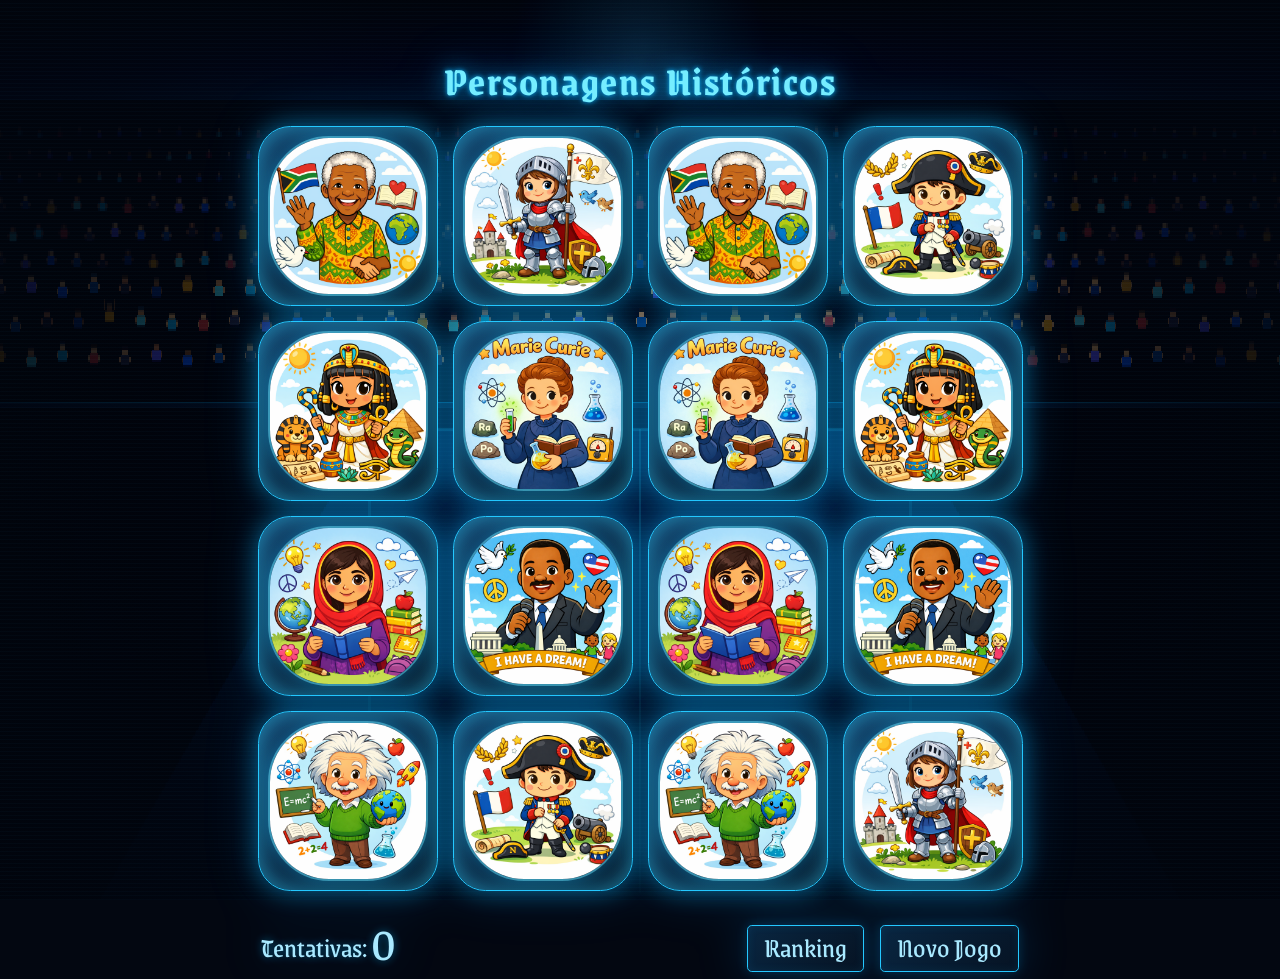
<file: games/memoria/index.html>
<!DOCTYPE html>
<html lang="pt-BR">

<head>
	<meta charset="UTF-8">
	<title>Jogo da Memória - Personagens Históricos | XByte Games Studio</title>
	<meta name="viewport" content="width=device-width, initial-scale=1">
	<link rel="stylesheet" href="https://public.codepenassets.com/css/reset-2.0.min.css">
	<link rel="stylesheet" href="./style.css">
</head>

<body>
		<!-- Versão atualizada do jogo da memória fornecida para substituir a versão anterior. -->
		<div class="stadium-bg" aria-hidden="true"><canvas id="stadium-canvas" width="900" height="520"></canvas></div>
	<main>
		<div class="game">
			<h1 class="game-title">Personagens Históricos</h1>
			<div class="board is-loading">
				<!-- Cards serão gerados dinamicamente pelo JavaScript -->
			</div>
			<div class="marquee">
				<span class="marquee-text">Acertou!</span>
			</div>
			<div id="info-modal" class="info-modal hidden">
				<div class="info-content">
					<button id="close-info" class="close-btn">&times;</button>
					<h2 id="character-name" class="character-name"></h2>
					<div class="type-line" aria-hidden="true"><span></span><i></i></div>
					<p id="character-description" class="character-description"></p>
				</div>
			</div>
		</div>
		<div class="interface">
			<div class="interface-data interface-data-tries">Tentativas: <span class="tries-value">0</span></div>
			<div class="interface-data interface-data-best">Melhor: <span class="best-value">0</span></div>
			<button id="show-ranking" class="interface-btn interface-btn-secondary">Ranking</button>
				<button id="reset-game" class="interface-btn">Novo Jogo</button>
		</div>
	<section id="ranking-panel" class="ranking-panel" aria-hidden="true"><div class="ranking-head"><span>HALL DA FAMA</span><button id="close-ranking" class="ranking-close" aria-label="Fechar ranking">×</button></div><p class="ranking-subtitle">Melhores performances</p><ol id="ranking-list" class="ranking-list"></ol><p id="ranking-empty" class="ranking-empty">Complete uma partida para entrar no ranking.</p></section>
</main>
	<script src="./script.js"></script>

</body>

</html>
</file>
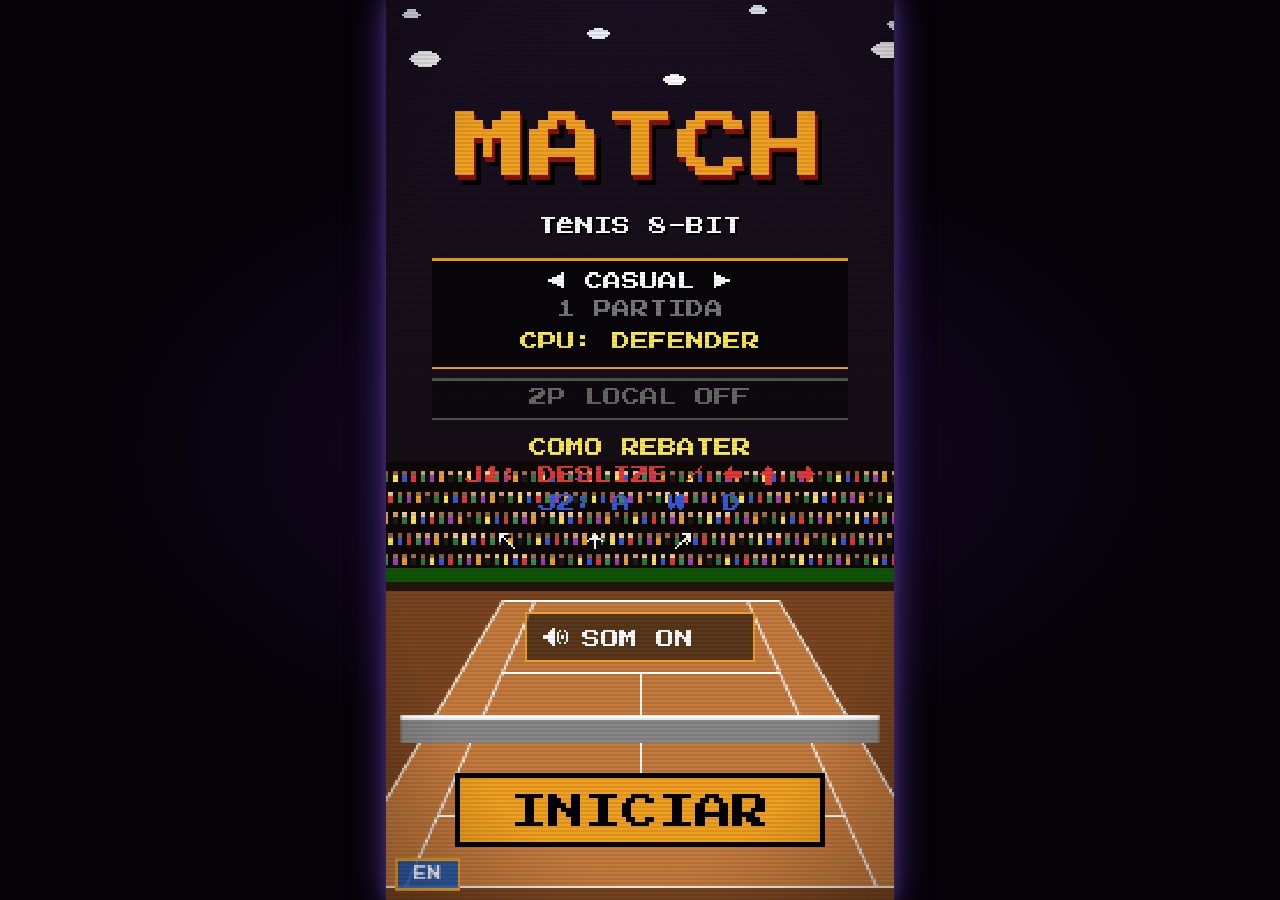
<file: games/tennis/index.html>
<!DOCTYPE html>
<html lang="pt-BR">
<head>
  <meta charset="UTF-8">
  <meta name="viewport" content="width=device-width, initial-scale=1.0">
  <title>MATCH POINT — 8-Bit Tennis</title>
  <link rel="preconnect" href="https://fonts.googleapis.com">
  <link rel='stylesheet' href='https://fonts.googleapis.com/css2?family=Press+Start+2P&display=swap'>
  <link rel="stylesheet" href="./style.css">
</head>
<body>
  <!-- Área principal do jogo: o canvas é desenhado pelo script.js e o filtro scan adiciona o visual retrô. -->
  <div id="wrap">
    <canvas id="game" width="220" height="390"></canvas>
    <div id="scan"></div>
  </div>
  <!-- Lógica original do jogo de tênis, isolada nesta pasta. -->
  <script src="./script.js"></script>
</body>
</html>
</file>
<file: games/memoria/style.css>
/* Comentário: define uma regra CSS condicional ou de configuração. */
@import url("https://fonts.googleapis.com/css2?family=Grenze+Gotisch&display=swap");

/* Comentário: seleciona os elementos que recebem os estilos desta regra. */
:root {
/* Comentário: define a propriedade CSS --text-color para a regra atual. */
	--text-color: oklch(98.5% 0 0);
/* Comentário: define a propriedade CSS --bg-color para a regra atual. */
	--bg-color: oklch(14.5% 0 0);
/* Comentário: define a propriedade CSS --surface-color para a regra atual. */
	--surface-color: oklch(39.6% 0.141 25.723);

/* Comentário: define a propriedade CSS --button-bg-color para a regra atual. */
	--button-bg-color: oklch(40.8% 0.123 38.172);
/* Comentário: define a propriedade CSS --button-hover-bg-color para a regra atual. */
	--button-hover-bg-color: oklch(47% 0.157 37.304);
/* Comentário: define a propriedade CSS --button-active-bg-color para a regra atual. */
	--button-active-bg-color: oklch(26.6% 0.079 36.259);
/* Comentário: define a propriedade CSS --button-match-bg-color para a regra atual. */
	--button-match-bg-color: oklch(20.5% 0 0);
/* Comentário: define a propriedade CSS --button-match-active-bg-color para a regra atual. */
	--button-match-active-bg-color: oklch(62.3% 0.214 259.815);
/* Comentário: define a propriedade CSS --button-border-color para a regra atual. */
	--button-border-color: oklch(47% 0.157 37.304);
/* Comentário: define a propriedade CSS --button-active-border-color para a regra atual. */
	--button-active-border-color: oklch(47% 0.157 37.304);
/* Comentário: define a propriedade CSS --button-match-border-color para a regra atual. */
	--button-match-border-color: oklch(27.4% 0.006 286.033);
/* Comentário: define a propriedade CSS --button-match-shine-color para a regra atual. */
	--button-match-shine-color: oklch(64.6% 0.222 41.116);

	/* prettier-ignore */
/* Comentário: define a propriedade CSS --ease-elastic para a regra atual. */
	--ease-elastic: linear(0, 1.114 8.5%, 1.37 12.9%, 1.315 16.2%, 0.941 24%, 0.869 27.8%, 0.882 30.7%, 1.012 38.3%, 1.046 42.7%, 0.984, 1.006 72.2%, 1);
/* Comentário: define a propriedade CSS --ease-out para a regra atual. */
	--ease-out: cubic-bezier(0.25, 1, 0.5, 1);
/* Comentário: define a propriedade CSS --ease-in-back para a regra atual. */
	--ease-in-back: cubic-bezier(0.68, -0.6, 0.32, 1);
/* Comentário: encerra a regra CSS iniciada acima. */
}

/* Comentário: seleciona os elementos que recebem os estilos desta regra. */
* {
/* Comentário: define a propriedade CSS box-sizing para a regra atual. */
	box-sizing: border-box;
/* Comentário: encerra a regra CSS iniciada acima. */
}

/* Comentário: continua o seletor ou valor da regra CSS atual. */
html,
/* Comentário: seleciona os elementos que recebem os estilos desta regra. */
body {
/* Comentário: define a propriedade CSS height para a regra atual. */
	height: 100%;
/* Comentário: encerra a regra CSS iniciada acima. */
}

/* Comentário: seleciona os elementos que recebem os estilos desta regra. */
body {
/* Comentário: define a propriedade CSS position para a regra atual. */
	position: relative;
/* Comentário: define a propriedade CSS display para a regra atual. */
	display: grid;
/* Comentário: define a propriedade CSS place-items para a regra atual. */
	place-items: center;
/* Comentário: define a propriedade CSS font-family para a regra atual. */
	font-family: system-ui, sans-serif;
/* Comentário: define a propriedade CSS font-family para a regra atual. */
	font-family: "Grenze Gotisch", system-ui;
/* Comentário: define a propriedade CSS color para a regra atual. */
	color: var(--text-color);
/* Comentário: define a propriedade CSS background para a regra atual. */
	background: var(--bg-color);
/* Comentário: define a propriedade CSS text-rendering para a regra atual. */
	text-rendering: optimizeLegibility;
/* Comentário: define a propriedade CSS -webkit-font-smoothing para a regra atual. */
	-webkit-font-smoothing: antialiased;
/* Comentário: define a propriedade CSS -moz-osx-font-smoothing para a regra atual. */
	-moz-osx-font-smoothing: grayscale;
/* Comentário: define a propriedade CSS padding para a regra atual. */
	padding: 1rem;
/* Comentário: encerra a regra CSS iniciada acima. */
}

/* Comentário: seleciona os elementos que recebem os estilos desta regra. */
.stadium-bg {
/* Comentário: define a propriedade CSS position para a regra atual. */
	position: fixed;
/* Comentário: define a propriedade CSS inset para a regra atual. */
	inset: 0;
/* Comentário: define a propriedade CSS z-index para a regra atual. */
	z-index: -1;
/* Comentário: define a propriedade CSS overflow para a regra atual. */
	overflow: hidden;
/* Comentário: define a propriedade CSS background para a regra atual. */
	background: #090718;
/* Comentário: encerra a regra CSS iniciada acima. */
}

/* Comentário: seleciona os elementos que recebem os estilos desta regra. */
.stadium-bg::after {
/* Comentário: define a propriedade CSS content para a regra atual. */
	content: "";
/* Comentário: define a propriedade CSS position para a regra atual. */
	position: absolute;
/* Comentário: define a propriedade CSS inset para a regra atual. */
	inset: 0;
/* Comentário: define a propriedade CSS background para a regra atual. */
	background: radial-gradient(ellipse at center, transparent 15%, rgba(4, 3, 14, .72) 84%);
/* Comentário: define a propriedade CSS pointer-events para a regra atual. */
	pointer-events: none;
/* Comentário: encerra a regra CSS iniciada acima. */
}

/* Comentário: seleciona os elementos que recebem os estilos desta regra. */
#stadium-canvas {
/* Comentário: define a propriedade CSS width para a regra atual. */
	width: 100%;
/* Comentário: define a propriedade CSS height para a regra atual. */
	height: 100%;
/* Comentário: define a propriedade CSS image-rendering para a regra atual. */
	image-rendering: pixelated;
/* Comentário: define a propriedade CSS opacity para a regra atual. */
	opacity: .82;
/* Comentário: encerra a regra CSS iniciada acima. */
}

/* Comentário: seleciona os elementos que recebem os estilos desta regra. */
main {
/* Comentário: define a propriedade CSS position para a regra atual. */
	position: relative;
/* Comentário: define a propriedade CSS z-index para a regra atual. */
	z-index: 2;
/* Comentário: define a propriedade CSS display para a regra atual. */
	display: grid;
/* Comentário: define a propriedade CSS gap para a regra atual. */
	gap: 2rem;
/* Comentário: define a propriedade CSS inline-size para a regra atual. */
	inline-size: 85vmin;
/* Comentário: define a propriedade CSS margin para a regra atual. */
	margin: auto;
/* Comentário: encerra a regra CSS iniciada acima. */
}

/* Comentário: seleciona os elementos que recebem os estilos desta regra. */
.game {
/* Comentário: define a propriedade CSS position para a regra atual. */
	position: relative;
/* Comentário: define a propriedade CSS container-type para a regra atual. */
	container-type: inline-size;
/* Comentário: encerra a regra CSS iniciada acima. */
}

/* Comentário: seleciona os elementos que recebem os estilos desta regra. */
.game-title {
/* Comentário: define a propriedade CSS text-align para a regra atual. */
	text-align: center;
/* Comentário: define a propriedade CSS font-size para a regra atual. */
	font-size: 2.5rem;
/* Comentário: define a propriedade CSS margin-bottom para a regra atual. */
	margin-bottom: 1rem;
/* Comentário: define a propriedade CSS color para a regra atual. */
	color: var(--text-color);
/* Comentário: encerra a regra CSS iniciada acima. */
}

/* Comentário: seleciona os elementos que recebem os estilos desta regra. */
.interface {
/* Comentário: define a propriedade CSS display para a regra atual. */
	display: flex;
/* Comentário: define a propriedade CSS flex-wrap para a regra atual. */
	flex-wrap: wrap;
/* Comentário: define a propriedade CSS align-items para a regra atual. */
	align-items: baseline;
/* Comentário: define a propriedade CSS padding-inline para a regra atual. */
	padding-inline: 0.2rem;
/* Comentário: define a propriedade CSS gap para a regra atual. */
	gap: 1rem;
/* Comentário: define a propriedade CSS font-size para a regra atual. */
	font-size: calc(0.6rem + 2vmin);
/* Comentário: encerra a regra CSS iniciada acima. */
}

/* Comentário: seleciona os elementos que recebem os estilos desta regra. */
.interface-data {
/* Comentário: define a propriedade CSS display para a regra atual. */
	display: flex;
/* Comentário: define a propriedade CSS align-items para a regra atual. */
	align-items: center;
/* Comentário: define a propriedade CSS gap para a regra atual. */
	gap: 0.3rem;
/* Comentário: define a propriedade CSS line-height para a regra atual. */
	line-height: 1;
/* Comentário: encerra a regra CSS iniciada acima. */
}

/* Comentário: seleciona os elementos que recebem os estilos desta regra. */
.interface-data span {
/* Comentário: define a propriedade CSS display para a regra atual. */
	display: inline-block;
/* Comentário: define a propriedade CSS position para a regra atual. */
	position: relative;
/* Comentário: define a propriedade CSS top para a regra atual. */
	top: -0.1em;
/* Comentário: define a propriedade CSS font-size para a regra atual. */
	font-size: 1.8em;
/* Comentário: define a propriedade CSS font-variant-numeric para a regra atual. */
	font-variant-numeric: tabular-nums;
/* Comentário: define a propriedade CSS letter-spacing para a regra atual. */
	letter-spacing: -0.05em;
/* Comentário: encerra a regra CSS iniciada acima. */
}

/* Comentário: seleciona os elementos que recebem os estilos desta regra. */
.interface-data-best {
/* Comentário: define a propriedade CSS display para a regra atual. */
	display: none;
/* Comentário: encerra a regra CSS iniciada acima. */
}

/* Comentário: seleciona os elementos que recebem os estilos desta regra. */
.interface-btn {
/* Comentário: define a propriedade CSS margin-inline-start para a regra atual. */
	margin-inline-start: auto;
/* Comentário: encerra a regra CSS iniciada acima. */
}

/* Comentário: seleciona os elementos que recebem os estilos desta regra. */
button {
/* Comentário: define a propriedade CSS appearance para a regra atual. */
	appearance: none;
/* Comentário: define a propriedade CSS font para a regra atual. */
	font: inherit;
/* Comentário: define a propriedade CSS line-height para a regra atual. */
	line-height: 1;
/* Comentário: define a propriedade CSS border para a regra atual. */
	border: unset;
/* Comentário: define a propriedade CSS color para a regra atual. */
	color: inherit;
/* Comentário: define a propriedade CSS padding para a regra atual. */
	padding: 0.5rem 1rem 0.6rem;
/* Comentário: define a propriedade CSS border-radius para a regra atual. */
	border-radius: 0.3rem;
/* Comentário: define a propriedade CSS background para a regra atual. */
	background: var(--button-bg-color);
/* Comentário: define a propriedade CSS border para a regra atual. */
	border: 1px solid var(--button-border-color);
/* Comentário: define a propriedade CSS cursor para a regra atual. */
	cursor: pointer;
/* Comentário: define a propriedade CSS touch-action para a regra atual. */
	touch-action: manipulation;
/* Comentário: encerra a regra CSS iniciada acima. */
}

/* Comentário: seleciona os elementos que recebem os estilos desta regra. */
button:focus-visible {
/* Comentário: define a propriedade CSS outline para a regra atual. */
	outline: 1px dashed white;
/* Comentário: define a propriedade CSS outline-offset para a regra atual. */
	outline-offset: 2px;
/* Comentário: encerra a regra CSS iniciada acima. */
}

/* Comentário: seleciona os elementos que recebem os estilos desta regra. */
button:not(:disabled):where(:hover, :focus-visible) {
/* Comentário: define a propriedade CSS --button-bg-color para a regra atual. */
	--button-bg-color: var(--button-hover-bg-color);
/* Comentário: encerra a regra CSS iniciada acima. */
}

/* Comentário: seleciona os elementos que recebem os estilos desta regra. */
.marquee {
/* Comentário: define a propriedade CSS --deg para a regra atual. */
	--deg: -6deg;
/* Comentário: define a propriedade CSS --duration para a regra atual. */
	--duration: 2.2s;
/* Comentário: define a propriedade CSS display para a regra atual. */
	display: none;
/* Comentário: define a propriedade CSS place-content para a regra atual. */
	place-content: center;
/* Comentário: define a propriedade CSS position para a regra atual. */
	position: absolute;
/* Comentário: define a propriedade CSS inset para a regra atual. */
	inset: -5%;
/* Comentário: define a propriedade CSS width para a regra atual. */
	width: 110%;
/* Comentário: define a propriedade CSS z-index para a regra atual. */
	z-index: 1;
/* Comentário: define a propriedade CSS font-size para a regra atual. */
	font-size: 26cqmin;
/* Comentário: define a propriedade CSS line-height para a regra atual. */
	line-height: 1;
/* Comentário: define a propriedade CSS white-space para a regra atual. */
	white-space: nowrap;
/* Comentário: define a propriedade CSS transform para a regra atual. */
	transform: rotate(var(--deg)) skew(var(--deg));
/* Comentário: define a propriedade CSS pointer-events para a regra atual. */
	pointer-events: none;
/* Comentário: define a propriedade CSS paint-order para a regra atual. */
	paint-order: stroke;
/* Comentário: define a propriedade CSS -webkit-text-stroke para a regra atual. */
	-webkit-text-stroke: 6cqmin var(--bg-color);
/* Comentário: define a propriedade CSS animation para a regra atual. */
	animation: marquee-reveal var(--duration) var(--ease-out),
/* Comentário: completa uma declaração ou parte da lista de propriedades CSS. */
		marquee-mask-position 3s var(--ease-out);
/* Comentário: define a propriedade CSS mask-image para a regra atual. */
	mask-image: linear-gradient(to left, transparent 50%, black 75%);
/* Comentário: define a propriedade CSS mask-position para a regra atual. */
	mask-position: 100% center;
/* Comentário: define a propriedade CSS mask-size para a regra atual. */
	mask-size: 400% 100%;
/* Comentário: encerra a regra CSS iniciada acima. */
}

/* Comentário: seleciona os elementos que recebem os estilos desta regra. */
.marquee.is-combo {
/* Comentário: define a propriedade CSS --duration para a regra atual. */
	--duration: 600ms;
/* Comentário: define a propriedade CSS letter-spacing para a regra atual. */
	letter-spacing: -0.05em;
/* Comentário: encerra a regra CSS iniciada acima. */
}

/* Comentário: seleciona os elementos que recebem os estilos desta regra. */
.marquee-text {
/* Comentário: define a propriedade CSS animation para a regra atual. */
	animation: marquee-drift var(--duration) linear forwards;
/* Comentário: encerra a regra CSS iniciada acima. */
}

/* Comentário: seleciona os elementos que recebem os estilos desta regra. */
.board {
/* Comentário: define a propriedade CSS position para a regra atual. */
	position: relative;
/* Comentário: define a propriedade CSS display para a regra atual. */
	display: grid;
/* Comentário: define a propriedade CSS grid-template-columns para a regra atual. */
	grid-template-columns: repeat(4, 1fr);
/* Comentário: define a propriedade CSS gap para a regra atual. */
	gap: 2cqmin;
/* Comentário: encerra a regra CSS iniciada acima. */
}

/* Comentário: seleciona os elementos que recebem os estilos desta regra. */
.card {
/* Comentário: define a propriedade CSS position para a regra atual. */
	position: relative;
/* Comentário: define a propriedade CSS display para a regra atual. */
	display: grid;
/* Comentário: define a propriedade CSS place-items para a regra atual. */
	place-items: center;
/* Comentário: define a propriedade CSS overflow para a regra atual. */
	overflow: hidden;
/* Comentário: define a propriedade CSS padding para a regra atual. */
	padding: 0;
/* Comentário: define a propriedade CSS font-size para a regra atual. */
	font-size: 6cqmin;
/* Comentário: define a propriedade CSS aspect-ratio para a regra atual. */
	aspect-ratio: 1;
/* Comentário: define a propriedade CSS border-radius para a regra atual. */
	border-radius: 10cqmin;
/* Comentário: define a propriedade CSS corner-shape para a regra atual. */
	corner-shape: squircle;
/* Comentário: define a propriedade CSS will-change para a regra atual. */
	will-change: transform;
/* Comentário: define a propriedade CSS transition para a regra atual. */
	transition: opacity 300ms var(--ease-out), background 100ms var(--ease-out);
/* Comentário: define a propriedade CSS box-shadow para a regra atual. */
	box-shadow: inset 0 0 1cqmin 0.5cqmin var(--button-bg-color),
/* Comentário: completa uma declaração ou parte da lista de propriedades CSS. */
		inset 0 0 0 1.5cqmin hsl(0 0% 0% / 0.1);
/* Comentário: define a propriedade CSS background para a regra atual. */
	background: var(--button-bg-color);
/* Comentário: define a propriedade CSS border para a regra atual. */
	border: 1px solid var(--button-border-color);
/* Comentário: encerra a regra CSS iniciada acima. */
}

/* Comentário: seleciona os elementos que recebem os estilos desta regra. */
.card[aria-pressed="true"] {
/* Comentário: define a propriedade CSS --button-bg-color para a regra atual. */
	--button-bg-color: var(--button-active-bg-color);
/* Comentário: define a propriedade CSS --button-border-color para a regra atual. */
	--button-border-color: var(--button-active-border-color);
/* Comentário: encerra a regra CSS iniciada acima. */
}

/* Comentário: seleciona os elementos que recebem os estilos desta regra. */
.card:disabled {
/* Comentário: define a propriedade CSS --button-bg-color para a regra atual. */
	--button-bg-color: var(--button-match-bg-color);
/* Comentário: define a propriedade CSS --button-border-color para a regra atual. */
	--button-border-color: var(--button-match-border-color);
/* Comentário: define a propriedade CSS cursor para a regra atual. */
	cursor: revert;
/* Comentário: define a propriedade CSS color para a regra atual. */
	color: currentcolor;
/* Comentário: encerra a regra CSS iniciada acima. */
}

/* Comentário: define uma regra CSS condicional ou de configuração. */
@supports not (corner-shape: squircle) {
/* Comentário: seleciona os elementos que recebem os estilos desta regra. */
	.card {
/* Comentário: define a propriedade CSS border-radius para a regra atual. */
		border-radius: 7cqmin;
/* Comentário: encerra a regra CSS iniciada acima. */
	}
/* Comentário: encerra a regra CSS iniciada acima. */
}

/* Card highlight effect */
/* Comentário: seleciona os elementos que recebem os estilos desta regra. */
.card::before {
/* Comentário: define a propriedade CSS content para a regra atual. */
	content: "";
/* Comentário: define a propriedade CSS position para a regra atual. */
	position: absolute;
/* Comentário: define a propriedade CSS inset para a regra atual. */
	inset: 0;
/* Comentário: define a propriedade CSS border-radius para a regra atual. */
	border-radius: inherit;
/* Comentário: define a propriedade CSS corner-shape para a regra atual. */
	corner-shape: inherit;
/* Comentário: define a propriedade CSS box-shadow para a regra atual. */
	box-shadow: inset 0 0 4cqmin 3cqmin var(--button-match-shine-color);
/* Comentário: define a propriedade CSS opacity para a regra atual. */
	opacity: 0;
/* Comentário: encerra a regra CSS iniciada acima. */
}

/* Comentário: seleciona os elementos que recebem os estilos desta regra. */
.content {
/* Comentário: define a propriedade CSS position para a regra atual. */
	position: relative;
/* Comentário: define a propriedade CSS margin para a regra atual. */
	margin: auto;
/* Comentário: define a propriedade CSS pointer-events para a regra atual. */
	pointer-events: none;
/* Comentário: define a propriedade CSS user-select para a regra atual. */
	user-select: none;
/* Comentário: define a propriedade CSS transform para a regra atual. */
	transform: translateZ(0);
/* Comentário: define a propriedade CSS width para a regra atual. */
	width: 100%;
/* Comentário: define a propriedade CSS height para a regra atual. */
	height: 100%;
/* Comentário: define a propriedade CSS display para a regra atual. */
	display: flex;
/* Comentário: define a propriedade CSS align-items para a regra atual. */
	align-items: center;
/* Comentário: define a propriedade CSS justify-content para a regra atual. */
	justify-content: center;
/* Comentário: encerra a regra CSS iniciada acima. */
}

/* Comentário: seleciona os elementos que recebem os estilos desta regra. */
.card-image {
/* Comentário: define a propriedade CSS width para a regra atual. */
	width: 90%;
/* Comentário: define a propriedade CSS height para a regra atual. */
	height: 90%;
/* Comentário: define a propriedade CSS object-fit para a regra atual. */
	object-fit: contain;
/* Comentário: define a propriedade CSS border-radius para a regra atual. */
	border-radius: 8cqmin;
/* Comentário: encerra a regra CSS iniciada acima. */
}

/* Comentário: seleciona os elementos que recebem os estilos desta regra. */
.card[aria-pressed="false"] .card-image {
/* Comentário: define a propriedade CSS opacity para a regra atual. */
	opacity: 0;
/* Comentário: encerra a regra CSS iniciada acima. */
}

/* Comentário: seleciona os elementos que recebem os estilos desta regra. */
.card[aria-pressed="true"] .card-image {
/* Comentário: define a propriedade CSS opacity para a regra atual. */
	opacity: 1;
/* Comentário: encerra a regra CSS iniciada acima. */
}

/* Info Modal */
/* Comentário: seleciona os elementos que recebem os estilos desta regra. */
.info-modal {
/* Comentário: define a propriedade CSS position para a regra atual. */
	position: fixed;
/* Comentário: define a propriedade CSS top para a regra atual. */
	top: 0;
/* Comentário: define a propriedade CSS left para a regra atual. */
	left: 0;
/* Comentário: define a propriedade CSS width para a regra atual. */
	width: 100%;
/* Comentário: define a propriedade CSS height para a regra atual. */
	height: 100%;
/* Comentário: define a propriedade CSS background para a regra atual. */
	background: rgba(0, 0, 0, 0.7);
/* Comentário: define a propriedade CSS display para a regra atual. */
	display: flex;
/* Comentário: define a propriedade CSS align-items para a regra atual. */
	align-items: center;
/* Comentário: define a propriedade CSS justify-content para a regra atual. */
	justify-content: center;
/* Comentário: define a propriedade CSS z-index para a regra atual. */
	z-index: 1000;
/* Comentário: define a propriedade CSS animation para a regra atual. */
	animation: fadeIn 0.3s ease-out;
/* Comentário: encerra a regra CSS iniciada acima. */
}

/* Comentário: seleciona os elementos que recebem os estilos desta regra. */
.info-modal.hidden {
/* Comentário: define a propriedade CSS display para a regra atual. */
	display: none;
/* Comentário: encerra a regra CSS iniciada acima. */
}

/* Comentário: seleciona os elementos que recebem os estilos desta regra. */
.info-content {
/* Comentário: define a propriedade CSS background para a regra atual. */
	background: linear-gradient(145deg, rgba(56, 23, 78, .97), rgba(24, 14, 45, .98));
/* Comentário: define a propriedade CSS padding para a regra atual. */
	padding: 2.2rem;
/* Comentário: define a propriedade CSS box-shadow para a regra atual. */
	box-shadow: 0 0 0 1px rgba(255, 210, 125, .25), 0 20px 80px rgba(0, 0, 0, .55), inset 0 0 35px rgba(255, 123, 68, .12);
/* Comentário: define a propriedade CSS backdrop-filter para a regra atual. */
	backdrop-filter: blur(8px);
/* Comentário: define a propriedade CSS border-radius para a regra atual. */
	border-radius: 1rem;
/* Comentário: define a propriedade CSS max-width para a regra atual. */
	max-width: 500px;
/* Comentário: define a propriedade CSS width para a regra atual. */
	width: 90%;
/* Comentário: define a propriedade CSS position para a regra atual. */
	position: relative;
/* Comentário: define a propriedade CSS animation para a regra atual. */
	animation: cardPop .55s var(--ease-elastic);
/* Comentário: define a propriedade CSS border para a regra atual. */
	border: 2px solid var(--button-border-color);
/* Comentário: encerra a regra CSS iniciada acima. */
}

/* Comentário: seleciona os elementos que recebem os estilos desta regra. */
.close-btn {
/* Comentário: define a propriedade CSS position para a regra atual. */
	position: absolute;
/* Comentário: define a propriedade CSS top para a regra atual. */
	top: 1rem;
/* Comentário: define a propriedade CSS right para a regra atual. */
	right: 1rem;
/* Comentário: define a propriedade CSS background para a regra atual. */
	background: transparent;
/* Comentário: define a propriedade CSS border para a regra atual. */
	border: none;
/* Comentário: define a propriedade CSS color para a regra atual. */
	color: var(--text-color);
/* Comentário: define a propriedade CSS font-size para a regra atual. */
	font-size: 2rem;
/* Comentário: define a propriedade CSS cursor para a regra atual. */
	cursor: pointer;
/* Comentário: define a propriedade CSS padding para a regra atual. */
	padding: 0;
/* Comentário: define a propriedade CSS width para a regra atual. */
	width: 2rem;
/* Comentário: define a propriedade CSS height para a regra atual. */
	height: 2rem;
/* Comentário: define a propriedade CSS display para a regra atual. */
	display: flex;
/* Comentário: define a propriedade CSS align-items para a regra atual. */
	align-items: center;
/* Comentário: define a propriedade CSS justify-content para a regra atual. */
	justify-content: center;
/* Comentário: encerra a regra CSS iniciada acima. */
}

/* Comentário: seleciona os elementos que recebem os estilos desta regra. */
.close-btn:hover {
/* Comentário: define a propriedade CSS color para a regra atual. */
	color: var(--button-hover-bg-color);
/* Comentário: encerra a regra CSS iniciada acima. */
}

/* Comentário: seleciona os elementos que recebem os estilos desta regra. */
.character-name {
/* Comentário: define a propriedade CSS font-size para a regra atual. */
	font-size: 1.8rem;
/* Comentário: define a propriedade CSS margin-bottom para a regra atual. */
	margin-bottom: 1rem;
/* Comentário: define a propriedade CSS color para a regra atual. */
	color: var(--text-color);
/* Comentário: encerra a regra CSS iniciada acima. */
}

/* Comentário: seleciona os elementos que recebem os estilos desta regra. */
.character-description {
/* Comentário: define a propriedade CSS font-size para a regra atual. */
	font-size: 1rem;
/* Comentário: define a propriedade CSS line-height para a regra atual. */
	line-height: 1.6;
/* Comentário: define a propriedade CSS color para a regra atual. */
	color: var(--text-color);
/* Comentário: define a propriedade CSS font-family para a regra atual. */
	font-family: system-ui, sans-serif;
/* Comentário: encerra a regra CSS iniciada acima. */
}

/* Animations */
/* Comentário: define uma regra CSS condicional ou de configuração. */
@keyframes marquee-reveal {
/* Comentário: seleciona os elementos que recebem os estilos desta regra. */
	0% {
/* Comentário: define a propriedade CSS opacity para a regra atual. */
		opacity: 0;
/* Comentário: define a propriedade CSS transform para a regra atual. */
		transform: translateX(-100%);
/* Comentário: encerra a regra CSS iniciada acima. */
	}
/* Comentário: seleciona os elementos que recebem os estilos desta regra. */
	50% {
/* Comentário: define a propriedade CSS opacity para a regra atual. */
		opacity: 1;
/* Comentário: encerra a regra CSS iniciada acima. */
	}
/* Comentário: seleciona os elementos que recebem os estilos desta regra. */
	100% {
/* Comentário: define a propriedade CSS opacity para a regra atual. */
		opacity: 0;
/* Comentário: define a propriedade CSS transform para a regra atual. */
		transform: translateX(100%);
/* Comentário: encerra a regra CSS iniciada acima. */
	}
/* Comentário: encerra a regra CSS iniciada acima. */
}

/* Comentário: define uma regra CSS condicional ou de configuração. */
@keyframes marquee-drift {
/* Comentário: seleciona os elementos que recebem os estilos desta regra. */
	0% {
/* Comentário: define a propriedade CSS transform para a regra atual. */
		transform: translateX(0);
/* Comentário: encerra a regra CSS iniciada acima. */
	}
/* Comentário: seleciona os elementos que recebem os estilos desta regra. */
	100% {
/* Comentário: define a propriedade CSS transform para a regra atual. */
		transform: translateX(100vw);
/* Comentário: encerra a regra CSS iniciada acima. */
	}
/* Comentário: encerra a regra CSS iniciada acima. */
}

/* Comentário: define uma regra CSS condicional ou de configuração. */
@keyframes marquee-mask-position {
/* Comentário: seleciona os elementos que recebem os estilos desta regra. */
	0% {
/* Comentário: define a propriedade CSS mask-position para a regra atual. */
		mask-position: 100% center;
/* Comentário: encerra a regra CSS iniciada acima. */
	}
/* Comentário: seleciona os elementos que recebem os estilos desta regra. */
	100% {
/* Comentário: define a propriedade CSS mask-position para a regra atual. */
		mask-position: 0% center;
/* Comentário: encerra a regra CSS iniciada acima. */
	}
/* Comentário: encerra a regra CSS iniciada acima. */
}

/* Comentário: define uma regra CSS condicional ou de configuração. */
@keyframes fadeIn {
/* Comentário: seleciona os elementos que recebem os estilos desta regra. */
	from {
/* Comentário: define a propriedade CSS opacity para a regra atual. */
		opacity: 0;
/* Comentário: encerra a regra CSS iniciada acima. */
	}
/* Comentário: seleciona os elementos que recebem os estilos desta regra. */
	to {
/* Comentário: define a propriedade CSS opacity para a regra atual. */
		opacity: 1;
/* Comentário: encerra a regra CSS iniciada acima. */
	}
/* Comentário: encerra a regra CSS iniciada acima. */
}

/* Comentário: define uma regra CSS condicional ou de configuração. */
@keyframes slideUp {
/* Comentário: seleciona os elementos que recebem os estilos desta regra. */
	from {
/* Comentário: define a propriedade CSS transform para a regra atual. */
		transform: translateY(30px);
/* Comentário: define a propriedade CSS opacity para a regra atual. */
		opacity: 0;
/* Comentário: encerra a regra CSS iniciada acima. */
	}
/* Comentário: seleciona os elementos que recebem os estilos desta regra. */
	to {
/* Comentário: define a propriedade CSS transform para a regra atual. */
		transform: translateY(0);
/* Comentário: define a propriedade CSS opacity para a regra atual. */
		opacity: 1;
/* Comentário: encerra a regra CSS iniciada acima. */
	}
/* Comentário: encerra a regra CSS iniciada acima. */
}

/* Loading state */
/* Comentário: seleciona os elementos que recebem os estilos desta regra. */
.board.is-loading {
/* Comentário: define a propriedade CSS opacity para a regra atual. */
	opacity: 0.5;
/* Comentário: define a propriedade CSS pointer-events para a regra atual. */
	pointer-events: none;
/* Comentário: encerra a regra CSS iniciada acima. */
}

/* Comentário: seleciona os elementos que recebem os estilos desta regra. */
.board.is-complete {
/* Comentário: define a propriedade CSS pointer-events para a regra atual. */
	pointer-events: none;
/* Comentário: encerra a regra CSS iniciada acima. */
}

/* Comentário: seleciona os elementos que recebem os estilos desta regra. */
.board.is-shuffling {
/* Comentário: define a propriedade CSS pointer-events para a regra atual. */
	pointer-events: none;
/* Comentário: encerra a regra CSS iniciada acima. */
}

/* Comentário: seleciona os elementos que recebem os estilos desta regra. */
.board.is-previewing {
/* Comentário: define a propriedade CSS pointer-events para a regra atual. */
	pointer-events: none;
/* Comentário: encerra a regra CSS iniciada acima. */
}

/* Comentário: seleciona os elementos que recebem os estilos desta regra. */
.board.is-shuffling .card {
/* Comentário: define a propriedade CSS animation para a regra atual. */
	animation: shuffle-rotate 0.6s ease-in-out;
/* Comentário: encerra a regra CSS iniciada acima. */
}

/* Comentário: define uma regra CSS condicional ou de configuração. */
@keyframes shuffle-rotate {
/* Comentário: seleciona os elementos que recebem os estilos desta regra. */
	0% {
/* Comentário: define a propriedade CSS transform para a regra atual. */
		transform: rotateY(0deg) scale(1);
/* Comentário: encerra a regra CSS iniciada acima. */
	}
/* Comentário: seleciona os elementos que recebem os estilos desta regra. */
	50% {
/* Comentário: define a propriedade CSS transform para a regra atual. */
		transform: rotateY(90deg) scale(0.9);
/* Comentário: encerra a regra CSS iniciada acima. */
	}
/* Comentário: seleciona os elementos que recebem os estilos desta regra. */
	100% {
/* Comentário: define a propriedade CSS transform para a regra atual. */
		transform: rotateY(0deg) scale(1);
/* Comentário: encerra a regra CSS iniciada acima. */
	}
/* Comentário: encerra a regra CSS iniciada acima. */
}

/* Responsive */
/* Comentário: define uma regra CSS condicional ou de configuração. */
@media (max-width: 768px) {
/* Comentário: seleciona os elementos que recebem os estilos desta regra. */
	.game-title {
/* Comentário: define a propriedade CSS font-size para a regra atual. */
		font-size: 1.8rem;
/* Comentário: encerra a regra CSS iniciada acima. */
	}

/* Comentário: seleciona os elementos que recebem os estilos desta regra. */
	.board {
/* Comentário: define a propriedade CSS grid-template-columns para a regra atual. */
		grid-template-columns: repeat(3, 1fr);
/* Comentário: encerra a regra CSS iniciada acima. */
	}

/* Comentário: seleciona os elementos que recebem os estilos desta regra. */
	.info-content {
/* Comentário: define a propriedade CSS max-width para a regra atual. */
		max-width: 90%;
/* Comentário: define a propriedade CSS padding para a regra atual. */
		padding: 1.5rem;
/* Comentário: encerra a regra CSS iniciada acima. */
	}

/* Comentário: seleciona os elementos que recebem os estilos desta regra. */
	.character-name {
/* Comentário: define a propriedade CSS font-size para a regra atual. */
		font-size: 1.4rem;
/* Comentário: encerra a regra CSS iniciada acima. */
	}

/* Comentário: seleciona os elementos que recebem os estilos desta regra. */
	.character-description {
/* Comentário: define a propriedade CSS font-size para a regra atual. */
		font-size: 0.9rem;
/* Comentário: encerra a regra CSS iniciada acima. */
	}
/* Comentário: encerra a regra CSS iniciada acima. */
}

/* Comentário: define uma regra CSS condicional ou de configuração. */
@media (max-width: 480px) {
/* Comentário: seleciona os elementos que recebem os estilos desta regra. */
	main {
/* Comentário: define a propriedade CSS gap para a regra atual. */
		gap: 1rem;
/* Comentário: encerra a regra CSS iniciada acima. */
	}

/* Comentário: seleciona os elementos que recebem os estilos desta regra. */
	.game-title {
/* Comentário: define a propriedade CSS font-size para a regra atual. */
		font-size: 1.5rem;
/* Comentário: define a propriedade CSS margin-bottom para a regra atual. */
		margin-bottom: 0.5rem;
/* Comentário: encerra a regra CSS iniciada acima. */
	}

/* Comentário: seleciona os elementos que recebem os estilos desta regra. */
	.board {
/* Comentário: define a propriedade CSS grid-template-columns para a regra atual. */
		grid-template-columns: repeat(2, 1fr);
/* Comentário: define a propriedade CSS gap para a regra atual. */
		gap: 1cqmin;
/* Comentário: encerra a regra CSS iniciada acima. */
	}

/* Comentário: seleciona os elementos que recebem os estilos desta regra. */
	.interface {
/* Comentário: define a propriedade CSS font-size para a regra atual. */
		font-size: 0.8rem;
/* Comentário: encerra a regra CSS iniciada acima. */
	}

/* Comentário: seleciona os elementos que recebem os estilos desta regra. */
	.info-content {
/* Comentário: define a propriedade CSS padding para a regra atual. */
		padding: 1rem;
/* Comentário: encerra a regra CSS iniciada acima. */
	}

/* Comentário: seleciona os elementos que recebem os estilos desta regra. */
	.character-name {
/* Comentário: define a propriedade CSS font-size para a regra atual. */
		font-size: 1.2rem;
/* Comentário: define a propriedade CSS margin-bottom para a regra atual. */
		margin-bottom: 0.5rem;
/* Comentário: encerra a regra CSS iniciada acima. */
	}

/* Comentário: seleciona os elementos que recebem os estilos desta regra. */
	.character-description {
/* Comentário: define a propriedade CSS font-size para a regra atual. */
		font-size: 0.85rem;
/* Comentário: define a propriedade CSS line-height para a regra atual. */
		line-height: 1.4;
/* Comentário: encerra a regra CSS iniciada acima. */
	}
/* Comentário: encerra a regra CSS iniciada acima. */
}


/* Comentário: continua o seletor ou valor da regra CSS atual. */
.info-modal.is-opening .info-content { animation: cardPop .65s var(--ease-elastic); }
/* Comentário: continua o seletor ou valor da regra CSS atual. */
.info-modal.is-opening .character-name { animation: titleReveal .55s var(--ease-out) both; }
/* Comentário: continua o seletor ou valor da regra CSS atual. */
.character-description::after { content: "▋"; color: #ffd27d; animation: caretBlink .75s steps(1) infinite; }
/* Comentário: continua o seletor ou valor da regra CSS atual. */
.character-description { min-height: 7rem; }
/* Comentário: define uma regra CSS condicional ou de configuração. */
@keyframes cardPop { 0% { opacity: 0; transform: translateY(80px) rotate(-4deg) scale(.72); } 65% { transform: translateY(-10px) rotate(1deg) scale(1.03); } 100% { opacity: 1; transform: translateY(0) rotate(0) scale(1); } }
/* Comentário: define uma regra CSS condicional ou de configuração. */
@keyframes titleReveal { from { opacity: 0; letter-spacing: .45em; transform: translateX(-20px); } to { opacity: 1; letter-spacing: normal; transform: translateX(0); } }
/* Comentário: define uma regra CSS condicional ou de configuração. */
@keyframes caretBlink { 50% { opacity: 0; } }
/* Comentário: define uma regra CSS condicional ou de configuração. */
@media (prefers-reduced-motion: reduce) { *, *::before, *::after { animation-duration: .01ms !important; } }


/* NEON BLUE / BLACK ART DIRECTION */
/* Comentário: seleciona os elementos que recebem os estilos desta regra. */
:root {
/* Comentário: define a propriedade CSS --text-color para a regra atual. */
  --text-color: #eaf7ff;
/* Comentário: define a propriedade CSS --bg-color para a regra atual. */
  --bg-color: #030711;
/* Comentário: define a propriedade CSS --surface-color para a regra atual. */
  --surface-color: #071526;
/* Comentário: define a propriedade CSS --button-bg-color para a regra atual. */
  --button-bg-color: #071b31;
/* Comentário: define a propriedade CSS --button-hover-bg-color para a regra atual. */
  --button-hover-bg-color: #0b3559;
/* Comentário: define a propriedade CSS --button-active-bg-color para a regra atual. */
  --button-active-bg-color: #020b16;
/* Comentário: define a propriedade CSS --button-match-bg-color para a regra atual. */
  --button-match-bg-color: #06101c;
/* Comentário: define a propriedade CSS --button-border-color para a regra atual. */
  --button-border-color: #1689c9;
/* Comentário: define a propriedade CSS --button-active-border-color para a regra atual. */
  --button-active-border-color: #58d6ff;
/* Comentário: define a propriedade CSS --button-match-border-color para a regra atual. */
  --button-match-border-color: #07547e;
/* Comentário: define a propriedade CSS --button-match-shine-color para a regra atual. */
  --button-match-shine-color: #16c8ff;
/* Comentário: define a propriedade CSS --neon-blue para a regra atual. */
  --neon-blue: #24c8ff;
/* Comentário: define a propriedade CSS --neon-cyan para a regra atual. */
  --neon-cyan: #75edff;
/* Comentário: define a propriedade CSS --neon-purple para a regra atual. */
  --neon-purple: #6e6bff;
/* Comentário: encerra a regra CSS iniciada acima. */
}
/* Comentário: continua o seletor ou valor da regra CSS atual. */
body { background: #030711; }
/* Comentário: define a propriedade CSS body para a regra atual. */
body::before { content: ""; position: fixed; inset: 0; pointer-events: none; z-index: 1; background: repeating-linear-gradient(0deg, rgba(42, 190, 255, .025) 0 1px, transparent 1px 4px); mix-blend-mode: screen; }
/* Comentário: continua o seletor ou valor da regra CSS atual. */
.stadium-bg { background: #02050d; }
/* Comentário: continua o seletor ou valor da regra CSS atual. */
.stadium-bg::before { content: ""; position: absolute; inset: -20%; background: conic-gradient(from 220deg at 50% 52%, transparent 0 23%, rgba(0, 167, 255, .22) 27%, transparent 31% 53%, rgba(82, 70, 255, .2) 58%, transparent 62%); filter: blur(22px); animation: stadiumSweep 9s linear infinite; }
/* Comentário: continua o seletor ou valor da regra CSS atual. */
.stadium-bg::after { background: radial-gradient(ellipse at center, transparent 12%, rgba(1, 5, 14, .78) 82%), linear-gradient(180deg, rgba(5, 11, 29, .18), rgba(1, 4, 11, .82)); }
/* Comentário: continua o seletor ou valor da regra CSS atual. */
#stadium-canvas { opacity: .92; filter: saturate(1.35) contrast(1.12); animation: stadiumPulse 5s ease-in-out infinite; }
/* Comentário: continua o seletor ou valor da regra CSS atual. */
main { filter: drop-shadow(0 0 24px rgba(0, 153, 255, .2)); }
/* Comentário: continua o seletor ou valor da regra CSS atual. */
.game-title { color: var(--neon-cyan); text-shadow: 0 0 5px #0ab5ff, 0 0 24px rgba(0, 178, 255, .75); letter-spacing: .04em; }
/* Comentário: continua o seletor ou valor da regra CSS atual. */
.card { border: 1px solid var(--neon-blue); background: linear-gradient(145deg, #0a2843, #030b17 65%); box-shadow: inset 0 0 18px rgba(21, 160, 255, .28), 0 0 8px rgba(0, 145, 255, .22); border-radius: 18%; transform: translateZ(0); transition: transform .3s var(--ease-elastic), box-shadow .3s ease, filter .3s ease; }
/* Comentário: continua o seletor ou valor da regra CSS atual. */
.card::after { content: "✦"; position: absolute; color: rgba(111, 229, 255, .68); font-size: 1.7em; text-shadow: 0 0 14px #17c9ff; opacity: .5; transition: transform .45s ease, opacity .3s; }
/* Comentário: continua o seletor ou valor da regra CSS atual. */
.card:hover:not(:disabled) { transform: translateY(-7px) scale(1.035) rotateX(5deg); box-shadow: inset 0 0 24px rgba(21, 190, 255, .5), 0 0 24px rgba(0, 183, 255, .42); filter: brightness(1.2); }
/* Comentário: continua o seletor ou valor da regra CSS atual. */
.card[aria-pressed="true"] { background: linear-gradient(145deg, #123b63, #061729); box-shadow: inset 0 0 26px rgba(47, 211, 255, .55), 0 0 24px rgba(16, 183, 255, .45); }
/* Comentário: continua o seletor ou valor da regra CSS atual. */
.card[aria-pressed="true"]::after, .card:disabled::after { opacity: 0; transform: scale(2); }
/* Comentário: continua o seletor ou valor da regra CSS atual. */
.card:disabled { background: linear-gradient(145deg, #071521, #02070d); opacity: .82; }
/* Comentário: continua o seletor ou valor da regra CSS atual. */
.card-image { border: 2px solid rgba(93, 225, 255, .55); box-shadow: 0 0 14px rgba(13, 192, 255, .35); }
/* Comentário: continua o seletor ou valor da regra CSS atual. */
button { background: linear-gradient(135deg, #092641, #061323); border-color: var(--neon-blue); box-shadow: 0 0 12px rgba(14, 169, 255, .2), inset 0 0 10px rgba(30, 175, 255, .1); }
/* Comentário: continua o seletor ou valor da regra CSS atual. */
.interface { color: #a9e9ff; text-shadow: 0 0 8px rgba(0, 183, 255, .48); }
/* Comentário: continua o seletor ou valor da regra CSS atual. */
.info-modal { background: rgba(1, 5, 15, .78); backdrop-filter: blur(5px); }
/* Comentário: continua o seletor ou valor da regra CSS atual. */
.info-content { background: linear-gradient(145deg, rgba(7, 31, 55, .98), rgba(2, 9, 20, .98)); border-color: var(--neon-blue); box-shadow: 0 0 0 1px rgba(64, 219, 255, .4), 0 0 35px rgba(0, 153, 255, .5), inset 0 0 35px rgba(0, 185, 255, .14); }
/* Comentário: continua o seletor ou valor da regra CSS atual. */
.character-name { color: var(--neon-cyan); text-shadow: 0 0 12px #12bfff; }
/* Comentário: continua o seletor ou valor da regra CSS atual. */
.character-description::after { color: var(--neon-cyan); }
/* Comentário: continua o seletor ou valor da regra CSS atual. */
.ranking-panel { position: fixed; z-index: 1100; top: 50%; left: 50%; width: min(480px, 90vw); transform: translate(-50%, -46%) scale(.86); opacity: 0; pointer-events: none; padding: 1.5rem; border: 1px solid var(--neon-blue); border-radius: 18px; background: linear-gradient(145deg, rgba(5, 26, 48, .98), rgba(1, 7, 17, .99)); box-shadow: 0 0 0 1px rgba(46, 208, 255, .18), 0 0 60px rgba(0, 134, 255, .45); transition: opacity .35s ease, transform .55s var(--ease-elastic); }
/* Comentário: continua o seletor ou valor da regra CSS atual. */
.ranking-panel.is-visible { opacity: 1; pointer-events: auto; transform: translate(-50%, -50%) scale(1); }
/* Comentário: continua o seletor ou valor da regra CSS atual. */
.ranking-head { display: flex; align-items: center; justify-content: space-between; color: var(--neon-cyan); letter-spacing: .12em; font-size: 1.15rem; text-shadow: 0 0 10px #06bfff; }
/* Comentário: continua o seletor ou valor da regra CSS atual. */
.ranking-close { padding: .15rem .55rem; color: var(--neon-cyan); font-size: 1.5rem; border: 0; background: transparent; box-shadow: none; }
/* Comentário: continua o seletor ou valor da regra CSS atual. */
.ranking-subtitle { margin: .65rem 0 1rem; color: #79a9be; font-family: system-ui, sans-serif; }
/* Comentário: continua o seletor ou valor da regra CSS atual. */
.ranking-list { display: grid; gap: .55rem; list-style: none; font-family: system-ui, sans-serif; }
/* Comentário: continua o seletor ou valor da regra CSS atual. */
.ranking-list li { display: grid; grid-template-columns: 2rem 1fr auto; gap: .65rem; align-items: center; padding: .62rem .7rem; border: 1px solid rgba(24, 173, 232, .28); background: rgba(3, 21, 38, .8); border-radius: 8px; }
/* Comentário: continua o seletor ou valor da regra CSS atual. */
.ranking-list li span:last-child { color: #73cae9; font-size: .82rem; }
/* Comentário: continua o seletor ou valor da regra CSS atual. */
.rank-number { color: var(--neon-cyan); font-family: "Grenze Gotisch", system-ui; font-size: 1.2rem; }
/* Comentário: continua o seletor ou valor da regra CSS atual. */
.ranking-empty { color: #6d94a9; font-family: system-ui, sans-serif; font-size: .9rem; }
/* Comentário: continua o seletor ou valor da regra CSS atual. */
.interface-btn-secondary { margin-inline-start: auto; }
/* Comentário: continua o seletor ou valor da regra CSS atual. */
.interface-btn-secondary + .interface-btn { margin-inline-start: 0; }
/* Comentário: define uma regra CSS condicional ou de configuração. */
@keyframes stadiumSweep { to { transform: rotate(360deg); } }
/* Comentário: define uma regra CSS condicional ou de configuração. */
@keyframes stadiumPulse { 0%, 100% { opacity: .86; } 50% { opacity: 1; } }
/* Comentário: define uma regra CSS condicional ou de configuração. */
@keyframes neonFlicker { 0%, 18%, 22%, 63%, 64%, 100% { opacity: 1; } 20%, 62% { opacity: .65; } }
/* Comentário: continua o seletor ou valor da regra CSS atual. */
.game-title { animation: neonFlicker 7s infinite; }
/* Comentário: define uma regra CSS condicional ou de configuração. */
@media (max-width: 600px) { .interface { gap: .5rem; } .interface-btn-secondary { margin-inline-start: 0; } .ranking-list li { grid-template-columns: 1.7rem 1fr; } .ranking-list li span:last-child { grid-column: 2; } }
</file>
<file: games/tennis/style.css>
/* Comentário: seleciona os elementos que recebem os estilos desta regra. */
* {
/* Comentário: define a propriedade CSS margin para a regra atual. */
  margin: 0;
/* Comentário: define a propriedade CSS padding para a regra atual. */
  padding: 0;
/* Comentário: define a propriedade CSS box-sizing para a regra atual. */
  box-sizing: border-box;
/* Comentário: encerra a regra CSS iniciada acima. */
}

/* Comentário: seleciona os elementos que recebem os estilos desta regra. */
html, body {
/* Comentário: define a propriedade CSS width para a regra atual. */
  width: 100%;
/* Comentário: define a propriedade CSS height para a regra atual. */
  height: 100%;
/* Comentário: define a propriedade CSS background para a regra atual. */
  background: #050208;
/* Comentário: define a propriedade CSS overflow para a regra atual. */
  overflow: hidden;
/* Comentário: define a propriedade CSS font-family para a regra atual. */
  font-family: 'Press Start 2P', monospace;
/* Comentário: define a propriedade CSS touch-action para a regra atual. */
  touch-action: none;
/* Comentário: define a propriedade CSS user-select para a regra atual. */
  user-select: none;
/* Comentário: define a propriedade CSS -webkit-user-select para a regra atual. */
  -webkit-user-select: none;
/* Comentário: define a propriedade CSS -webkit-tap-highlight-color para a regra atual. */
  -webkit-tap-highlight-color: transparent;
/* Comentário: encerra a regra CSS iniciada acima. */
}

/* Comentário: seleciona os elementos que recebem os estilos desta regra. */
body {
/* Comentário: define a propriedade CSS display para a regra atual. */
  display: flex;
/* Comentário: define a propriedade CSS align-items para a regra atual. */
  align-items: center;
/* Comentário: define a propriedade CSS justify-content para a regra atual. */
  justify-content: center;
  /* Subtle radial glow behind the screen */
/* Comentário: define a propriedade CSS background-image para a regra atual. */
  background-image: radial-gradient(ellipse 60% 50% at 50% 50%, #1a0a2e 0%, #050208 70%);
/* Comentário: encerra a regra CSS iniciada acima. */
}

/* Comentário: seleciona os elementos que recebem os estilos desta regra. */
#wrap {
/* Comentário: define a propriedade CSS position para a regra atual. */
  position: relative;
/* Comentário: define a propriedade CSS image-rendering para a regra atual. */
  image-rendering: pixelated;
/* Comentário: define a propriedade CSS image-rendering para a regra atual. */
  image-rendering: -moz-crisp-edges;
/* Comentário: define a propriedade CSS image-rendering para a regra atual. */
  image-rendering: crisp-edges;
  /* Outer CRT phosphor glow */
/* Comentário: define a propriedade CSS filter para a regra atual. */
  filter: drop-shadow(0 0 18px rgba(80,40,180,0.55)) drop-shadow(0 0 6px rgba(200,160,255,0.3));
/* Comentário: encerra a regra CSS iniciada acima. */
}

/* Comentário: seleciona os elementos que recebem os estilos desta regra. */
#game {
/* Comentário: define a propriedade CSS display para a regra atual. */
  display: block;
/* Comentário: define a propriedade CSS image-rendering para a regra atual. */
  image-rendering: pixelated;
/* Comentário: define a propriedade CSS image-rendering para a regra atual. */
  image-rendering: -moz-crisp-edges;
/* Comentário: define a propriedade CSS image-rendering para a regra atual. */
  image-rendering: crisp-edges;
/* Comentário: define a propriedade CSS background para a regra atual. */
  background: #000;
/* Comentário: encerra a regra CSS iniciada acima. */
}

/* CRT scanline overlay */
/* Comentário: seleciona os elementos que recebem os estilos desta regra. */
#scan {
/* Comentário: define a propriedade CSS position para a regra atual. */
  position: absolute;
/* Comentário: define a propriedade CSS inset para a regra atual. */
  inset: 0;
/* Comentário: define a propriedade CSS background para a regra atual. */
  background: repeating-linear-gradient(
/* Comentário: continua o seletor ou valor da regra CSS atual. */
    to bottom,
/* Comentário: continua o seletor ou valor da regra CSS atual. */
    rgba(0,0,0,0)      0,
/* Comentário: continua o seletor ou valor da regra CSS atual. */
    rgba(0,0,0,0)      2px,
/* Comentário: continua o seletor ou valor da regra CSS atual. */
    rgba(0,0,0,0.18)   3px,
/* Comentário: continua o seletor ou valor da regra CSS atual. */
    rgba(0,0,0,0)      4px
/* Comentário: completa uma declaração ou parte da lista de propriedades CSS. */
  );
/* Comentário: define a propriedade CSS pointer-events para a regra atual. */
  pointer-events: none;
/* Comentário: define a propriedade CSS mix-blend-mode para a regra atual. */
  mix-blend-mode: multiply;
/* Comentário: encerra a regra CSS iniciada acima. */
}

/* CRT vignette */
/* Comentário: seleciona os elementos que recebem os estilos desta regra. */
#scan::after {
/* Comentário: define a propriedade CSS content para a regra atual. */
  content: '';
/* Comentário: define a propriedade CSS position para a regra atual. */
  position: absolute;
/* Comentário: define a propriedade CSS inset para a regra atual. */
  inset: 0;
/* Comentário: define a propriedade CSS background para a regra atual. */
  background: radial-gradient(ellipse 90% 85% at 50% 50%,
/* Comentário: continua o seletor ou valor da regra CSS atual. */
    transparent 55%,
/* Comentário: continua o seletor ou valor da regra CSS atual. */
    rgba(0,0,0,0.45) 100%
/* Comentário: completa uma declaração ou parte da lista de propriedades CSS. */
  );
/* Comentário: define a propriedade CSS pointer-events para a regra atual. */
  pointer-events: none;
/* Comentário: encerra a regra CSS iniciada acima. */
}
</file>
